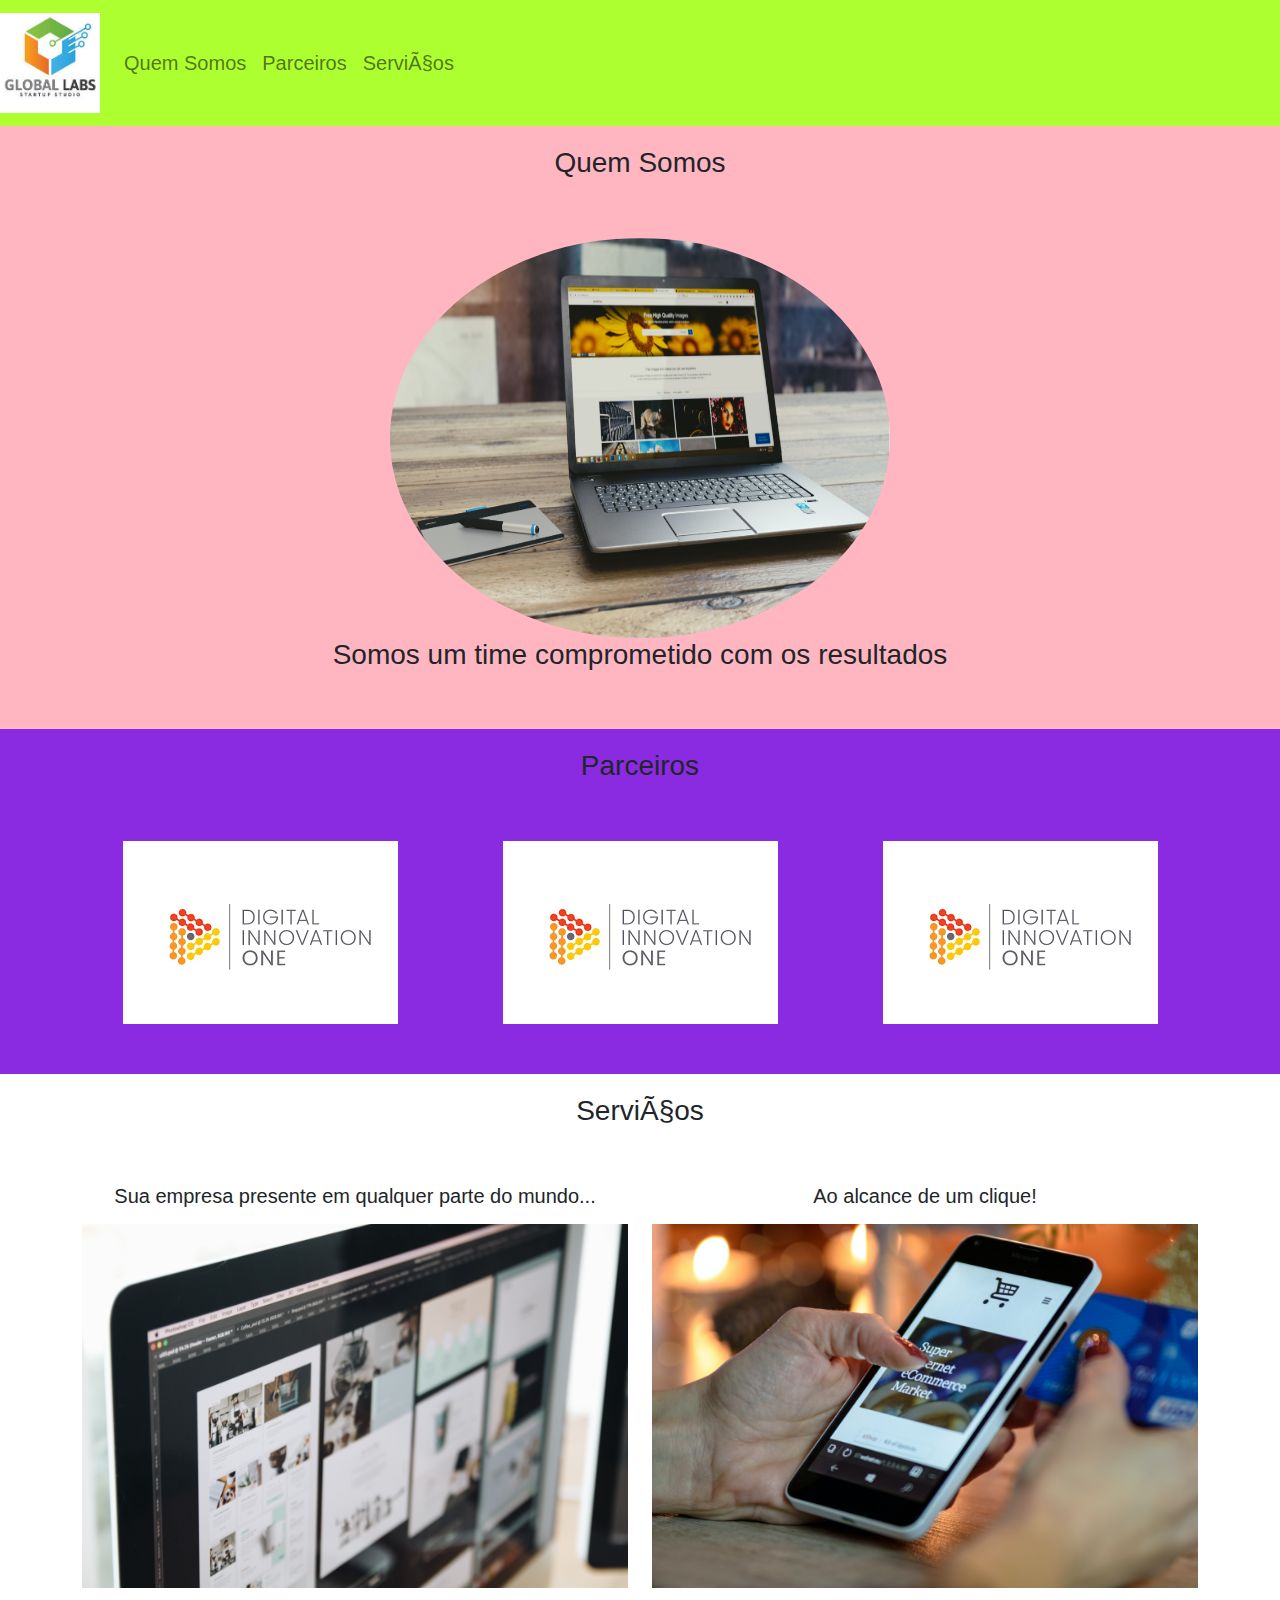
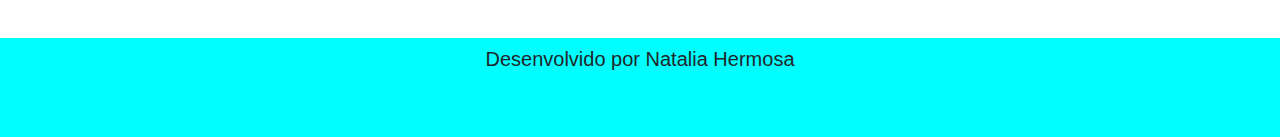
<file: index.html>
<doctype html>
    <html lang="pt-br">

    <head>
        <title>Minha Página</title>
        <meta charset="uft-8">
        <link rel="stylesheet" type="text/css" href="Brootstrap/bootstrap/bootstrap/css/bootstrap.min.css">
        <link rel="stylesheet" type="text/css" href="css/style.css">
    </head>

    <body>
        <nav class="navbar navbar-expand-lg navbar-light" margin>
            <a class="navbar-brand" href="#">
                <img src="img/global.jpg" width="100">
            </a>
            <div class="collapse navbar-collapse">
                <ul class="navbar-nav">
                    <li class="nav-item">
                        <a class="nav-link" href="#quemsomos">Quem Somos</a>
                    </li>
                    <li class="nav-item">
                        <a class="nav-link" href="#Parceiros">Parceiros</a>
                    </li>
                    <li class="nav-item">
                        <a class="nav-link" href="#Servicos">Serviços</a>
                    </li>
                </ul>
            </div>
        </nav>
        <section id="quemsomos">
            <div class="container-fluid quem-somos text-center margin">
                <h3 class="margin">Quem Somos</h3>
                <img src="img/computador1.jpg" class="rounded-circle" width="500" height="400">
                <h3>Somos um time comprometido com os resultados</h3>
            </div>
        </section>
        <selection id="Parceiros">
            <div class="container-fluid text-center margin parceiros">
                <h3 class="margin">Parceiros</h3>
                <div class="container">
                    <div class="row">
                        <div class="col-lg-4">
                            <img src="img/dio.png">
                        </div>
                        <div class="col-lg-4">
                            <img src="img/dio.png">
                        </div>
                        <div class="col-lg-4">
                            <img src="img/dio.png">
                        </div>
                    </div>
                </div>
            </div>
        </selection>

        <section id="Servicos">
            <div class="container-fluid text-center margin servicos">
                <h3 class="margin">Serviços</h3>
                <div class="container">
                    <div class="row">
                        <div class="col-lg-6">
                            <p>Sua empresa presente em qualquer parte do mundo...</p>
                            <img src="img/computador2.jpg" width="100%">
                        </div>
                        <div class="col-lg-6">
                            <p>Ao alcance de um clique!</p>
                            <img src="img/computador3.jpg" width="100%">
                        </div>
                    </div>
                </div>
            </div>
        </section>
    </body>
    <footer class="container-fluid text-center bg-footer margin">
        <p>Desenvolvido por Natalia Hermosa</p>
    </footer>
        
    </html>
</file>
<file: css/style.css>
body {
    font: 20px arial, sans-serif;
}
.navbar {
    background-color: greenyellow;
}

.quem-somos{
  background-color: lightpink;  
}

.margin {
   
    padding-bottom: 50px;
    padding-top: 10px;
}

.parceiros {
    background-color: blueviolet;
}

.bg-footer {
    background-color: aqua;
}
</file>
